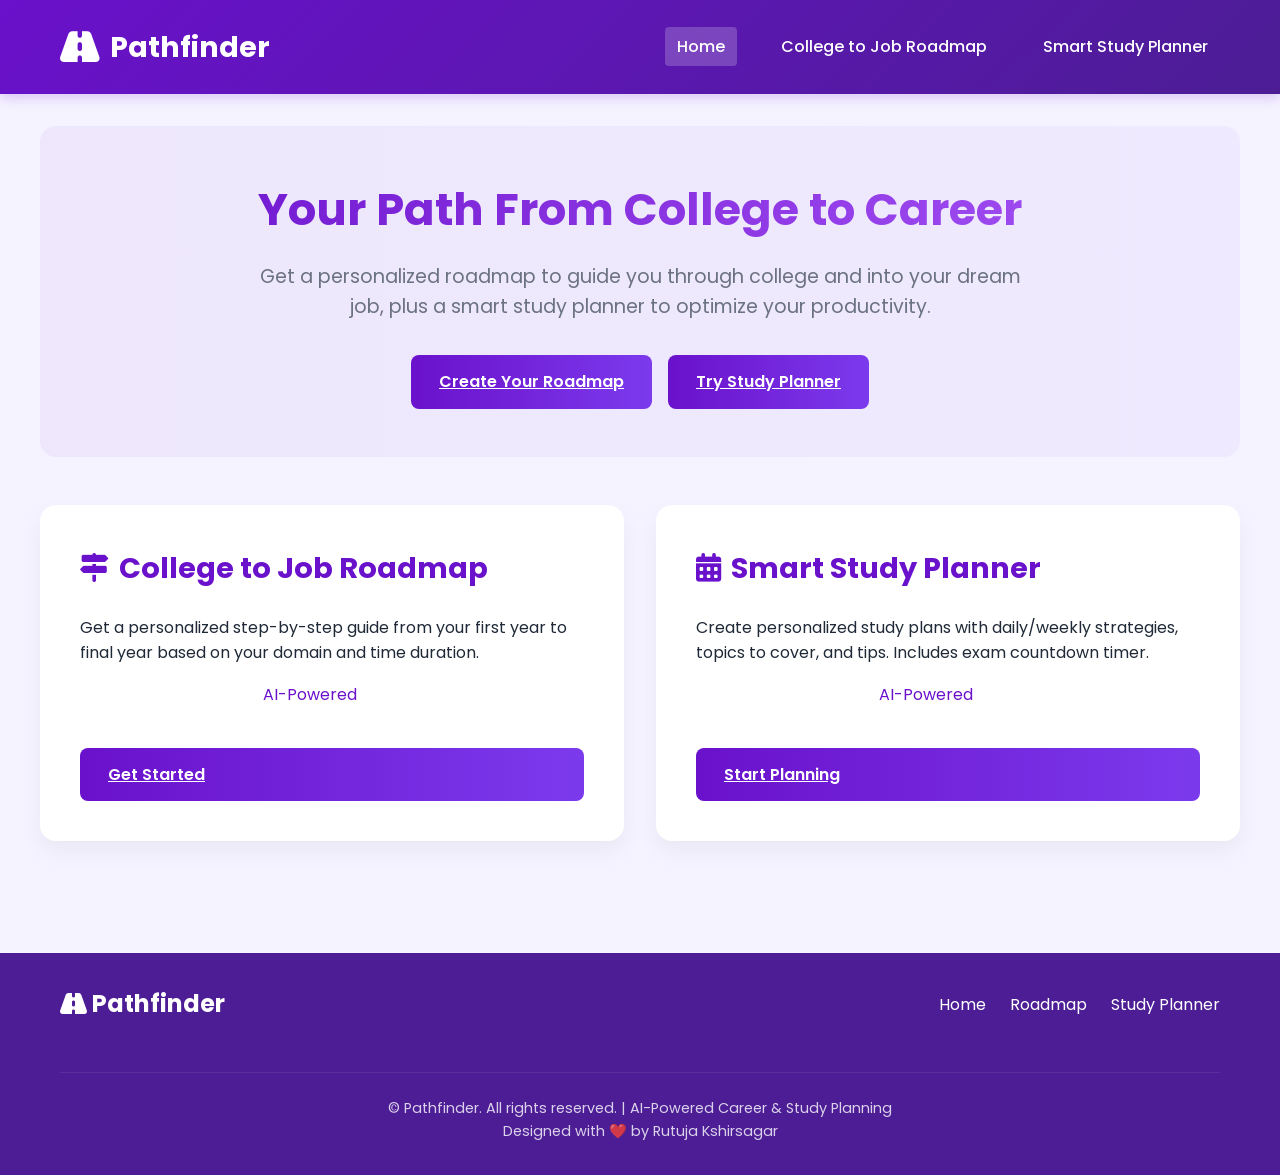
<file: index.html>
<!DOCTYPE html>
<html lang="en">
<head>
    <meta charset="UTF-8">
    <meta name="viewport" content="width=device-width, initial-scale=1.0">
    <title>Pathfinder: College to Career & Study Planner</title>
     <link rel="stylesheet" href="style.css">
    <link rel="stylesheet" href="https://cdnjs.cloudflare.com/ajax/libs/font-awesome/6.4.0/css/all.min.css">
    <link href="https://fonts.googleapis.com/css2?family=Poppins:wght@300;400;500;600;700&display=swap" rel="stylesheet">
    
</head>
<body>
    <!-- Header -->
    <header>
        <div class="container header-content">
            <div class="logo">
                <i class="fas fa-road logo-icon"></i>
                <span>Pathfinder</span>
            </div>
            
            <button class="mobile-menu-btn" id="mobileMenuBtn">
                <i class="fas fa-bars"></i>
            </button>
            
            <nav id="mainNav">
                <ul>
                    <li><a href="#" class="nav-link active" data-page="home">Home</a></li>
                    <li><a href="#" class="nav-link" data-page="roadmap">College to Job Roadmap</a></li>
                    <li><a href="#" class="nav-link" data-page="planner">Smart Study Planner</a></li>
                </ul>
            </nav>
        </div>
    </header>

    <!-- Main Content -->
    <div class="container main-content">
        <!-- Home Page -->
        <div class="page active" id="home-page">
            <div class="hero">
                <h1>Your Path From College to Career</h1>
                <p>Get a personalized roadmap to guide you through college and into your dream job, plus a smart study planner to optimize your productivity.</p>
                <div style="display: flex; gap: 1rem; justify-content: center; flex-wrap: wrap;">
                    <a href="#" class="btn nav-link" data-page="roadmap">Create Your Roadmap</a>
                    <a href="#" class="btn nav-link" data-page="planner">Try Study Planner</a>
                </div>
            </div>
            
            <div style="display: grid; grid-template-columns: repeat(auto-fit, minmax(300px, 1fr)); gap: 2rem;">
                <div class="form-container">
                    <h2 class="form-title"><i class="fas fa-map-signs"></i> College to Job Roadmap</h2>
                    <p>Get a personalized step-by-step guide from your first year to final year based on your domain and time duration.</p>
                    <div class="ai-thinking" style="margin: 1rem 0;">
                        <span>AI-Powered</span>
                        <div class="thinking-dots">
                            <span></span>
                            <span></span>
                            <span></span>
                        </div>
                    </div>
                    <a href="#" class="btn btn-full nav-link" data-page="roadmap" style="margin-top: 1.5rem;">Get Started</a>
                </div>
                
                <div class="form-container">
                    <h2 class="form-title"><i class="fas fa-calendar-alt"></i> Smart Study Planner</h2>
                    <p>Create personalized study plans with daily/weekly strategies, topics to cover, and tips. Includes exam countdown timer.</p>
                    <div class="ai-thinking" style="margin: 1rem 0;">
                        <span>AI-Powered</span>
                        <div class="thinking-dots">
                            <span></span>
                            <span></span>
                            <span></span>
                        </div>
                    </div>
                    <a href="#" class="btn btn-full nav-link" data-page="planner" style="margin-top: 1.5rem;">Start Planning</a>
                </div>
            </div>
        </div>

        <!-- Roadmap Page -->
        <div class="page" id="roadmap-page">
            <h1 class="form-title"><i class="fas fa-road"></i> College to Job Roadmap Generator</h1>
            <p style="margin-bottom: 2rem; color: var(--text-light);">Fill in your details below to get a personalized roadmap from your first year to final year.</p>
            
            <div class="form-container">
                <form id="roadmapForm">
                    <div class="form-row">
                        <div class="form-group">
                            <label for="currentYear"><i class="fas fa-calendar"></i> Current Academic Year</label>
                            <select id="currentYear" required>
                                <option value="" disabled selected>Select your current year</option>
                                <option value="1">First Year</option>
                                <option value="2">Second Year</option>
                                <option value="3">Third Year</option>
                                <option value="4">Fourth Year</option>
                               
                            </select>
                        </div>
                        
                        <div class="form-group">
                            <label for="domain"><i class="fas fa-briefcase"></i> Career Domain</label>
                            <select id="domain" required>
                                <option value="" disabled selected>Select your target domain</option>
                                <option value="software">Software Engineering</option>
                                <option value="data">Data Science / Analytics</option>
                                <option value="finance">Finance / Banking</option>
                                <option value="marketing">Marketing / Digital Marketing</option>
                                <option value="healthcare">Healthcare / Medicine</option>
                                <option value="design">Design / UI/UX</option>
                                <option value="business">Business / Entrepreneurship</option>
                                <option value="engineering">Engineering (Mechanical/Civil/Electrical)</option>
                                <option value="research">Research & Academia</option>
                            </select>
                        </div>
                    </div>
                    
                    <div class="form-row">
                        <div class="form-group">
                            <label for="duration"><i class="fas fa-clock"></i> Duration (in years)</label>
                            <select id="duration" required>
                                <option value="1">1 Years</option>
                                <option value="2" selected>2 Years</option>
                                <option value="3">3 Years</option>
                                <option value="4">4 Years</option>
                            </select>
                        </div>
                        
                        <div class="form-group">
                            <label for="skills"><i class="fas fa-tools"></i> Current Skills (optional)</label>
                            <input type="text" id="skills" placeholder="e.g., Python, Communication, Problem Solving, JavaScript, Data Analysis">
                        </div>
                    </div>
                    
                    <div class="form-group">
                        <label for="goals"><i class="fas fa-bullseye"></i> Career Goals (optional)</label>
                        <textarea id="goals" rows="3" placeholder="Describe your career goals, target companies, salary expectations, etc..."></textarea>
                    </div>
                    
                    <div class="form-group">
                        <label for="university"><i class="fas fa-university"></i> University Type (optional)</label>
                        <select id="university">
                            <option value="" selected>Select your university type</option>
                            <option value="tier1">Tier 1 / Premier Institute</option>
                            <option value="tier2">Tier 2 / State University</option>
                            <option value="tier3">Tier 3 / Private College</option>
                            <option value="online">Online / Distance Learning</option>
                        </select>
                    </div>
                    
                    <button type="submit" class="btn btn-full">
                        <i class="fas fa-magic"></i> Generate AI-Powered Roadmap
                    </button>
                </form>
            </div>
            
            <div class="loader" id="roadmapLoader">
                <div class="loader-spinner"></div>
                <div class="ai-thinking">
                    <span>AI is creating your comprehensive roadmap</span>
                    <div class="thinking-dots">
                        <span></span>
                        <span></span>
                        <span></span>
                    </div>
                </div>
                <p>Analyzing your inputs and generating detailed step-by-step guidance...</p>
            </div>
            
            <div class="results-container" id="roadmapResults">
                <h2 class="results-title"><i class="fas fa-map-marked-alt"></i> Your Personalized AI-Powered Roadmap</h2>
                <div id="roadmapSummary" style="background: linear-gradient(135deg, #f5f3ff, #e9d5ff); padding: 1.5rem; border-radius: 12px; margin-bottom: 2rem;">
                    <!-- Summary will be added here -->
                </div>
                
                <div class="roadmap-container">
                    <div id="roadmapTimeline" class="roadmap-timeline">
                        <!-- Timeline will be generated here -->
                    </div>
                </div>
                
                <div class="progress-section">
                    <h3 class="progress-title"><i class="fas fa-chart-line"></i> Skill Development Progress</h3>
                    <div id="skillProgress" class="progress-grid">
                        <!-- Skill progress will be added here -->
                    </div>
                </div>
                
                <div style="margin-top: 2rem; padding: 1.5rem; background-color: #f0f9ff; border-radius: 12px; border-left: 5px solid #0ea5e9;">
                    <h4 style="color: #0369a1; margin-bottom: 1rem;"><i class="fas fa-lightbulb"></i> AI Recommendations</h4>
                    <div id="aiRecommendations">
                        <!-- AI recommendations will be added here -->
                    </div>
                </div>
            </div>
        </div>

        <!-- Study Planner Page -->
        <div class="page" id="planner-page">
            <h1 class="form-title"><i class="fas fa-calendar-alt"></i> Smart Study Planner</h1>
            <p style="margin-bottom: 2rem; color: var(--text-light);">Create a personalized study plan with daily/weekly strategies and track your exam countdown.</p>
            
            <div class="exam-countdown" id="countdownContainer">
                <h3><i class="fas fa-clock"></i> Exam Countdown</h3>
                <p>Set your exam date to start the countdown timer</p>
                <div style="display: flex; gap: 1rem; margin-top: 1rem; justify-content: center; flex-wrap: wrap;">
                    <input type="date" id="examDate" style="padding: 10px; border-radius: 8px; border: none; width: 200px;">
                    <button class="btn" id="setExamDateBtn">Set Exam Date</button>
                </div>
                
                <div class="countdown-display" id="countdownDisplay" style="display: none;">
                    <div class="countdown-item">
                        <div class="countdown-value" id="days">0</div>
                        <div class="countdown-label">Days</div>
                    </div>
                    <div class="countdown-item">
                        <div class="countdown-value" id="hours">0</div>
                        <div class="countdown-label">Hours</div>
                    </div>
                    <div class="countdown-item">
                        <div class="countdown-value" id="minutes">0</div>
                        <div class="countdown-label">Minutes</div>
                    </div>
                    <div class="countdown-item">
                        <div class="countdown-value" id="seconds">0</div>
                        <div class="countdown-label">Seconds</div>
                    </div>
                </div>
            </div>
            
            <div class="form-container">
                <form id="plannerForm">
                    <div class="planner-controls">
                        <div class="form-group">
                            <label for="studyDuration"><i class="fas fa-clock"></i> Study Duration</label>
                            <select id="studyDuration" required>
                                <option value="7">1 Week</option>
                                <option value="14" selected>2 Weeks</option>
                                <option value="30">1 Month</option>
                                <option value="60">2 Months</option>
                                <option value="90">3 Months</option>
                            </select>
                        </div>
                        
                        <div class="form-group">
                            <label for="studyGoal"><i class="fas fa-bullseye"></i> Study Goal / Subject</label>
                            <input type="text" id="studyGoal" required placeholder="e.g., Computer Science, Mathematics, Biology, Physics, Chemistry">
                        </div>
                        
                        <div class="form-group">
                            <label for="planType"><i class="fas fa-calendar"></i> Plan Type</label>
                            <select id="planType" required>
                                <option value="daily" selected>Daily Plan</option>
                                <option value="weekly">Weekly Plan</option>
                                <option value="monthly">Monthly Plan</option>
                            </select>
                        </div>
                    </div>
                    
                    <div class="form-row">
                        <div class="form-group">
                            <label for="studyTopics"><i class="fas fa-book"></i> Topics to Cover (optional)</label>
                            <textarea id="studyTopics" rows="3" placeholder="List specific topics you want to cover, separated by commas..."></textarea>
                        </div>
                        
                        <div class="form-group">
                            <label for="dailyHours"><i class="fas fa-clock"></i> Daily Study Hours</label>
                            <select id="dailyHours">
                                <option value="2">2 hours/day</option>
                                <option value="3" selected>3 hours/day</option>
                                <option value="4">4 hours/day</option>
                                <option value="5">5+ hours/day</option>
                            </select>
                        </div>
                    </div>
                    
                    <div class="form-group">
                        <label for="learningStyle"><i class="fas fa-brain"></i> Learning Style (optional)</label>
                        <select id="learningStyle">
                            <option value="" selected>Select your preferred learning style</option>
                            <option value="visual">Visual Learner</option>
                            <option value="auditory">Auditory Learner</option>
                            <option value="reading">Reading/Writing Learner</option>
                            <option value="kinesthetic">Kinesthetic/Hands-on Learner</option>
                        </select>
                    </div>
                    
                    <button type="submit" class="btn btn-full">
                        <i class="fas fa-calendar-plus"></i> Generate AI-Powered Study Plan
                    </button>
                </form>
            </div>
            
            <div class="loader" id="plannerLoader">
                <div class="loader-spinner"></div>
                <div class="ai-thinking">
                    <span>AI is creating your optimized study plan</span>
                    <div class="thinking-dots">
                        <span></span>
                        <span></span>
                        <span></span>
                    </div>
                </div>
                <p>Analyzing your subjects, time constraints, and learning preferences...</p>
            </div>
            
            <div class="results-container" id="plannerResults">
                <h2 class="results-title"><i class="fas fa-calendar-check"></i> Your AI-Powered Study Plan</h2>
                <div id="studyPlanOverview" style="background: linear-gradient(135deg, #f5f3ff, #e9d5ff); padding: 1.5rem; border-radius: 12px; margin-bottom: 2rem;">
                    <!-- Overview will be added here -->
                </div>
                
                <div id="studyPlanResult" class="study-plan-result">
                    <!-- Study plan will be generated here -->
                </div>
                
                <div class="study-tips-box" style="margin-top: 2rem;">
                    <h4 style="color: #92400e; margin-bottom: 1rem;"><i class="fas fa-lightbulb"></i> AI Study Tips & Strategies</h4>
                    <div id="studyTips">
                        <!-- Study tips will be added here -->
                    </div>
                </div>
            </div>
        </div>
    </div>

    <!-- Footer -->
    <footer>
        <div class="container">
            <div class="footer-content">
                <div class="footer-logo">
                    <i class="fas fa-road"></i> Pathfinder
                </div>
                
                <div class="footer-links">
                    <a href="#" class="nav-link" data-page="home">Home</a>
                    <a href="roadmap-page" class="nav-link" data-page="roadmap">Roadmap</a>
                    <a href="#" class="nav-link" data-page="planner">Study Planner</a>
                </div>
                
                <div class="copyright">
                    &copy;  Pathfinder. All rights reserved. | AI-Powered Career & Study Planning
                    <p>Designed with ❤️ by Rutuja Kshirsagar</p>
                </div>
                 
            </div>
        </div>
    </footer>

   <script src="script.js"></script>

</body>
</html>
</file>
<file: style.css>
:root {
            --primary-color: #6a11cb;
            --secondary-color: #7c3aed;
            --accent-color: #a855f7;
            --light-purple: #e9d5ff;
            --dark-purple: #4c1d95;
            --text-dark: #1f2937;
            --text-light: #6b7280;
            --background: #f5f3ff;
            --card-bg: #ffffff;
            --success: #10b981;
            --warning: #f59e0b;
            --error: #ef4444;
        }

        * {
            margin: 0;
            padding: 0;
            box-sizing: border-box;
        }

        body {
            font-family: 'Poppins', sans-serif;
            background-color: var(--background);
            color: var(--text-dark);
            line-height: 1.6;
        }

        .container {
            max-width: 1200px;
            margin: 0 auto;
            padding: 0 20px;
        }

        /* Header & Navigation */
        header {
            background: linear-gradient(135deg, var(--primary-color), var(--dark-purple));
            color: white;
            padding: 1.5rem 0;
            box-shadow: 0 4px 12px rgba(106, 17, 203, 0.2);
        }

        .header-content {
            display: flex;
            justify-content: space-between;
            align-items: center;
        }

        .logo {
            display: flex;
            align-items: center;
            gap: 10px;
            font-size: 1.8rem;
            font-weight: 700;
        }

        .logo-icon {
            font-size: 2.2rem;
        }

        nav ul {
            display: flex;
            list-style: none;
            gap: 2rem;
        }

        nav a {
            color: white;
            text-decoration: none;
            font-weight: 500;
            padding: 8px 12px;
            border-radius: 4px;
            transition: background-color 0.3s;
        }

        nav a:hover {
            background-color: rgba(255, 255, 255, 0.1);
        }

        nav a.active {
            background-color: rgba(255, 255, 255, 0.2);
        }

        .mobile-menu-btn {
            display: none;
            background: none;
            border: none;
            color: white;
            font-size: 1.5rem;
            cursor: pointer;
        }

        /* Main Content */
        .main-content {
            padding: 2rem 0;
            min-height: calc(100vh - 180px);
        }

        .page {
            display: none;
            animation: fadeIn 0.5s ease;
        }

        .page.active {
            display: block;
        }

        @keyframes fadeIn {
            from { opacity: 0; transform: translateY(10px); }
            to { opacity: 1; transform: translateY(0); }
        }

        /* Hero Section */
        .hero {
            text-align: center;
            padding: 3rem 0;
            background: linear-gradient(to right, rgba(106, 17, 203, 0.05), rgba(124, 58, 237, 0.05));
            border-radius: 16px;
            margin-bottom: 3rem;
        }

        .hero h1 {
            font-size: 2.8rem;
            margin-bottom: 1rem;
            background: linear-gradient(to right, var(--primary-color), var(--accent-color));
           background-clip: text;              /* Standard property */
  -webkit-background-clip: text;      /* WebKit-specific */
  -webkit-text-fill-color: transparent;
  color: transparent;   
        }

        .hero p {
            font-size: 1.2rem;
            color: var(--text-light);
            max-width: 800px;
            margin: 0 auto 2rem;
        }

        /* Form Styling */
        .form-container {
            background-color: var(--card-bg);
            border-radius: 16px;
            padding: 2.5rem;
            box-shadow: 0 10px 25px rgba(0, 0, 0, 0.05);
            margin-bottom: 2rem;
        }

        .form-title {
            font-size: 1.8rem;
            margin-bottom: 1.5rem;
            color: var(--primary-color);
            display: flex;
            align-items: center;
            gap: 10px;
        }

        .form-row {
            display: grid;
            grid-template-columns: repeat(auto-fit, minmax(250px, 1fr));
            gap: 1.5rem;
            margin-bottom: 1.5rem;
        }

        .form-group {
            margin-bottom: 1.5rem;
        }

        label {
            display: block;
            margin-bottom: 8px;
            font-weight: 500;
            color: var(--text-dark);
        }

        select, input, textarea {
            width: 100%;
            padding: 14px;
            border: 1px solid #d1d5db;
            border-radius: 8px;
            font-family: 'Poppins', sans-serif;
            font-size: 1rem;
            transition: border-color 0.3s, box-shadow 0.3s;
        }

        select:focus, input:focus, textarea:focus {
            outline: none;
            border-color: var(--accent-color);
            box-shadow: 0 0 0 3px rgba(168, 85, 247, 0.2);
        }

        .btn {
            display: inline-block;
            background: linear-gradient(to right, var(--primary-color), var(--secondary-color));
            color: white;
            border: none;
            padding: 14px 28px;
            border-radius: 8px;
            font-size: 1rem;
            font-weight: 600;
            cursor: pointer;
            transition: transform 0.3s, box-shadow 0.3s;
        }

        .btn:hover {
            transform: translateY(-2px);
            box-shadow: 0 6px 15px rgba(106, 17, 203, 0.3);
        }

        .btn:active {
            transform: translateY(0);
        }

        .btn-full {
            width: 100%;
        }

        /* Results Section */
        .results-container {
            background-color: var(--card-bg);
            border-radius: 16px;
            padding: 2.5rem;
            box-shadow: 0 10px 25px rgba(0, 0, 0, 0.05);
            margin-top: 2rem;
            display: none;
        }

        .results-title {
            font-size: 1.8rem;
            margin-bottom: 1.5rem;
            color: var(--primary-color);
            display: flex;
            align-items: center;
            gap: 10px;
        }

        /* Enhanced Roadmap Timeline */
        .roadmap-container {
            position: relative;
            padding: 2rem 0;
        }

        .roadmap-timeline {
            position: relative;
            padding-left: 50px;
        }

        .roadmap-timeline::before {
            content: '';
            position: absolute;
            left: 25px;
            top: 0;
            bottom: 0;
            width: 4px;
            background: linear-gradient(to bottom, var(--primary-color), var(--accent-color));
            border-radius: 2px;
        }

        .timeline-year-card {
            position: relative;
            margin-bottom: 2.5rem;
            padding-left: 40px;
        }

        .timeline-year-card::before {
            content: '';
            position: absolute;
            left: 17px;
            top: 15px;
            width: 20px;
            height: 20px;
            border-radius: 50%;
            background-color: var(--primary-color);
            border: 4px solid white;
            box-shadow: 0 0 0 3px var(--light-purple);
            z-index: 2;
        }

        .timeline-year {
            font-size: 1.4rem;
            font-weight: 700;
            color: var(--primary-color);
            margin-bottom: 15px;
            display: flex;
            align-items: center;
            gap: 10px;
        }

        .timeline-content {
            background-color: white;
            padding: 1.8rem;
            border-radius: 12px;
            border-left: 5px solid var(--accent-color);
            box-shadow: 0 5px 15px rgba(0, 0, 0, 0.05);
        }

        .semester-section {
            margin-bottom: 1.5rem;
            padding-bottom: 1.5rem;
            border-bottom: 1px dashed #e5e7eb;
        }

        .semester-section:last-child {
            margin-bottom: 0;
            padding-bottom: 0;
            border-bottom: none;
        }

        .semester-title {
            color: var(--dark-purple);
            margin-bottom: 12px;
            display: flex;
            align-items: center;
            gap: 8px;
        }

        .step-item {
            margin-bottom: 12px;
            padding-left: 24px;
            position: relative;
        }

        .step-item::before {
            content: '✓';
            position: absolute;
            left: 0;
            color: var(--success);
            font-weight: bold;
        }

        .skill-badge {
            display: inline-block;
            background-color: var(--light-purple);
            color: var(--dark-purple);
            padding: 4px 12px;
            border-radius: 20px;
            font-size: 0.85rem;
            margin: 4px 8px 4px 0;
        }

        .time-estimate {
            display: inline-flex;
            align-items: center;
            gap: 5px;
            background-color: #f0f9ff;
            color: #0369a1;
            padding: 4px 10px;
            border-radius: 12px;
            font-size: 0.85rem;
            margin-top: 8px;
        }

        /* Enhanced Study Planner Styles */
        .planner-controls {
            display: grid;
            grid-template-columns: repeat(auto-fit, minmax(200px, 1fr));
            gap: 1.5rem;
            margin-bottom: 2rem;
        }

        .exam-countdown {
            background: linear-gradient(to right, var(--primary-color), var(--secondary-color));
            color: white;
            padding: 1.5rem;
            border-radius: 12px;
            text-align: center;
            margin-bottom: 2rem;
        }

        .countdown-display {
            display: flex;
            justify-content: center;
            gap: 2rem;
            margin-top: 1rem;
        }

        .countdown-item {
            text-align: center;
        }

        .countdown-value {
            font-size: 2.5rem;
            font-weight: 700;
            line-height: 1;
        }

        .countdown-label {
            font-size: 0.9rem;
            opacity: 0.9;
        }

        /* Enhanced Study Plan Results */
        .study-plan-result {
            display: grid;
            grid-template-columns: repeat(auto-fit, minmax(350px, 1fr));
            gap: 1.8rem;
            margin-top: 2rem;
        }

        .study-period {
            background-color: var(--card-bg);
            border-radius: 12px;
            padding: 1.8rem;
            box-shadow: 0 5px 15px rgba(0, 0, 0, 0.05);
            border-top: 4px solid var(--accent-color);
        }

        .period-title {
            color: var(--primary-color);
            margin-bottom: 1.2rem;
            padding-bottom: 10px;
            border-bottom: 2px solid var(--light-purple);
            display: flex;
            align-items: center;
            justify-content: space-between;
        }

        .total-hours {
            background-color: var(--light-purple);
            color: var(--dark-purple);
            padding: 4px 12px;
            border-radius: 20px;
            font-size: 0.9rem;
            font-weight: 600;
        }

        .study-topic-item {
            background-color: white;
            padding: 1.2rem;
            border-radius: 8px;
            margin-bottom: 1rem;
            border-left: 4px solid var(--secondary-color);
        }

        .topic-header {
            display: flex;
            justify-content: space-between;
            align-items: center;
            margin-bottom: 8px;
        }

        .topic-name {
            font-weight: 600;
            color: var(--text-dark);
        }

        .topic-time {
            background-color: #f0f9ff;
            color: #0369a1;
            padding: 3px 10px;
            border-radius: 12px;
            font-size: 0.85rem;
            font-weight: 600;
        }

        .subtopics {
            margin-top: 10px;
            padding-left: 20px;
        }

        .subtopic {
            margin-bottom: 6px;
            color: var(--text-light);
            position: relative;
        }

        .subtopic::before {
            content: '•';
            position: absolute;
            left: -15px;
            color: var(--accent-color);
        }

        .study-tips-box {
            background-color: #fef3c7;
            padding: 1.2rem;
            border-radius: 8px;
            margin-top: 1.5rem;
            border-left: 4px solid var(--warning);
        }

        .tip-item {
            display: flex;
            align-items: flex-start;
            gap: 10px;
            margin-bottom: 10px;
        }

        .tip-item i {
            color: var(--warning);
            margin-top: 3px;
        }

        /* Progress Section */
        .progress-section {
            margin-top: 2rem;
            padding-top: 1.5rem;
            border-top: 2px dashed var(--light-purple);
        }

        .progress-title {
            color: var(--primary-color);
            margin-bottom: 1rem;
            display: flex;
            align-items: center;
            gap: 10px;
        }

        .progress-grid {
            display: grid;
            grid-template-columns: repeat(auto-fit, minmax(300px, 1fr));
            gap: 1.5rem;
        }

        .progress-card {
            background-color: white;
            padding: 1.5rem;
            border-radius: 12px;
            box-shadow: 0 5px 10px rgba(0, 0, 0, 0.05);
        }

        .progress-card h4 {
            color: var(--dark-purple);
            margin-bottom: 12px;
            display: flex;
            align-items: center;
            gap: 8px;
        }

        /* Footer */
        footer {
            background-color: var(--dark-purple);
            color: white;
            padding: 2rem 0;
            text-align: center;
            margin-top: 3rem;
        }

        .footer-content {
            display: flex;
            justify-content: space-between;
            align-items: center;
            flex-wrap: wrap;
            gap: 1.5rem;
        }

        .footer-logo {
            font-size: 1.5rem;
            font-weight: 700;
        }

        .footer-links {
            display: flex;
            gap: 1.5rem;
        }

        .footer-links a {
            color: white;
            text-decoration: none;
            transition: opacity 0.3s;
        }

        .footer-links a:hover {
            opacity: 0.8;
        }

        .copyright {
            width: 100%;
            margin-top: 1.5rem;
            padding-top: 1.5rem;
            border-top: 1px solid rgba(255, 255, 255, 0.1);
            font-size: 0.9rem;
            opacity: 0.8;
        }

        /* Responsive Design */
        @media (max-width: 768px) {
            .header-content {
                flex-direction: column;
                gap: 1rem;
            }

            nav ul {
                flex-direction: column;
                align-items: center;
                gap: 1rem;
            }

            .mobile-menu-btn {
                display: block;
            }

            .hero h1 {
                font-size: 2.2rem;
            }

            .hero p {
                font-size: 1.1rem;
            }

            .form-container, .results-container {
                padding: 1.5rem;
            }

            .countdown-display {
                gap: 1rem;
            }

            .countdown-value {
                font-size: 2rem;
            }

            .roadmap-timeline {
                padding-left: 30px;
            }

            .roadmap-timeline::before {
                left: 15px;
            }

            .timeline-year-card {
                padding-left: 25px;
            }

            .timeline-year-card::before {
                left: 7px;
            }

            .footer-content {
                flex-direction: column;
                text-align: center;
            }
        }

        /* Loading Animation */
        .loader {
            display: none;
            text-align: center;
            padding: 2rem;
        }

        .loader-spinner {
            width: 50px;
            height: 50px;
            border: 5px solid var(--light-purple);
            border-top: 5px solid var(--primary-color);
            border-radius: 50%;
            animation: spin 1s linear infinite;
            margin: 0 auto 1rem;
        }

        @keyframes spin {
            0% { transform: rotate(0deg); }
            100% { transform: rotate(360deg); }
        }

        /* AI Thinking Animation */
        .ai-thinking {
            display: flex;
            align-items: center;
            justify-content: center;
            gap: 10px;
            margin: 1rem 0;
            color: var(--primary-color);
        }

        .thinking-dots {
            display: flex;
            gap: 5px;
        }

        .thinking-dots span {
            width: 8px;
            height: 8px;
            border-radius: 50%;
            background-color: var(--primary-color);
            animation: bounce 1.4s infinite ease-in-out both;
        }

        .thinking-dots span:nth-child(1) { animation-delay: -0.32s; }
        .thinking-dots span:nth-child(2) { animation-delay: -0.16s; }

        @keyframes bounce {
            0%, 80%, 100% { transform: scale(0); }
            40% { transform: scale(1.0); }
        }
</file>
<file: s-style.css>
:root {
            --primary-color: #6a11cb;
            --secondary-color: #7c3aed;
            --accent-color: #a855f7;
            --light-purple: #e9d5ff;
            --dark-purple: #4c1d95;
            --text-dark: #1f2937;
            --text-light: #6b7280;
            --background: #f5f3ff;
            --card-bg: #ffffff;
            --success: #10b981;
            --warning: #f59e0b;
            --error: #ef4444;
        }

        * {
            margin: 0;
            padding: 0;
            box-sizing: border-box;
        }

        body {
            font-family: 'Poppins', sans-serif;
            background-color: var(--background);
            color: var(--text-dark);
            line-height: 1.6;
        }

        .container {
            max-width: 1200px;
            margin: 0 auto;
            padding: 0 20px;
        }

        /* Header & Navigation */
        header {
            background: linear-gradient(135deg, var(--primary-color), var(--dark-purple));
            color: white;
            padding: 1.5rem 0;
            box-shadow: 0 4px 12px rgba(106, 17, 203, 0.2);
        }

        .header-content {
            display: flex;
            justify-content: space-between;
            align-items: center;
        }

        .logo {
            display: flex;
            align-items: center;
            gap: 10px;
            font-size: 1.8rem;
            font-weight: 700;
        }

        .logo-icon {
            font-size: 2.2rem;
        }

        nav ul {
            display: flex;
            list-style: none;
            gap: 2rem;
        }

        nav a {
            color: white;
            text-decoration: none;
            font-weight: 500;
            padding: 8px 12px;
            border-radius: 4px;
            transition: background-color 0.3s;
        }

        nav a:hover {
            background-color: rgba(255, 255, 255, 0.1);
        }

        nav a.active {
            background-color: rgba(255, 255, 255, 0.2);
        }

        .mobile-menu-btn {
            display: none;
            background: none;
            border: none;
            color: white;
            font-size: 1.5rem;
            cursor: pointer;
        }

        /* Main Content */
        .main-content {
            padding: 2rem 0;
            min-height: calc(100vh - 180px);
        }

        .page {
            display: none;
            animation: fadeIn 0.5s ease;
        }

        .page.active {
            display: block;
        }

        @keyframes fadeIn {
            from { opacity: 0; transform: translateY(10px); }
            to { opacity: 1; transform: translateY(0); }
        }

        /* Hero Section */
        .hero {
            text-align: center;
            padding: 3rem 0;
            background: linear-gradient(to right, rgba(106, 17, 203, 0.05), rgba(124, 58, 237, 0.05));
            border-radius: 16px;
            margin-bottom: 3rem;
        }

        .hero h1 {
            font-size: 2.8rem;
            margin-bottom: 1rem;
            background: linear-gradient(to right, var(--primary-color), var(--accent-color));
           background-clip: text;              /* Standard property */
  -webkit-background-clip: text;      /* WebKit-specific */
  -webkit-text-fill-color: transparent;
  color: transparent;   
        }

        .hero p {
            font-size: 1.2rem;
            color: var(--text-light);
            max-width: 800px;
            margin: 0 auto 2rem;
        }

        /* Form Styling */
        .form-container {
            background-color: var(--card-bg);
            border-radius: 16px;
            padding: 2.5rem;
            box-shadow: 0 10px 25px rgba(0, 0, 0, 0.05);
            margin-bottom: 2rem;
        }

        .form-title {
            font-size: 1.8rem;
            margin-bottom: 1.5rem;
            color: var(--primary-color);
            display: flex;
            align-items: center;
            gap: 10px;
        }

        .form-row {
            display: grid;
            grid-template-columns: repeat(auto-fit, minmax(250px, 1fr));
            gap: 1.5rem;
            margin-bottom: 1.5rem;
        }

        .form-group {
            margin-bottom: 1.5rem;
        }

        label {
            display: block;
            margin-bottom: 8px;
            font-weight: 500;
            color: var(--text-dark);
        }

        select, input, textarea {
            width: 100%;
            padding: 14px;
            border: 1px solid #d1d5db;
            border-radius: 8px;
            font-family: 'Poppins', sans-serif;
            font-size: 1rem;
            transition: border-color 0.3s, box-shadow 0.3s;
        }

        select:focus, input:focus, textarea:focus {
            outline: none;
            border-color: var(--accent-color);
            box-shadow: 0 0 0 3px rgba(168, 85, 247, 0.2);
        }

        .btn {
            display: inline-block;
            background: linear-gradient(to right, var(--primary-color), var(--secondary-color));
            color: white;
            border: none;
            padding: 14px 28px;
            border-radius: 8px;
            font-size: 1rem;
            font-weight: 600;
            cursor: pointer;
            transition: transform 0.3s, box-shadow 0.3s;
        }

        .btn:hover {
            transform: translateY(-2px);
            box-shadow: 0 6px 15px rgba(106, 17, 203, 0.3);
        }

        .btn:active {
            transform: translateY(0);
        }

        .btn-full {
            width: 100%;
        }

        /* Results Section */
        .results-container {
            background-color: var(--card-bg);
            border-radius: 16px;
            padding: 2.5rem;
            box-shadow: 0 10px 25px rgba(0, 0, 0, 0.05);
            margin-top: 2rem;
            display: none;
        }

        .results-title {
            font-size: 1.8rem;
            margin-bottom: 1.5rem;
            color: var(--primary-color);
            display: flex;
            align-items: center;
            gap: 10px;
        }

        /* Enhanced Roadmap Timeline */
        .roadmap-container {
            position: relative;
            padding: 2rem 0;
        }

        .roadmap-timeline {
            position: relative;
            padding-left: 50px;
        }

        .roadmap-timeline::before {
            content: '';
            position: absolute;
            left: 25px;
            top: 0;
            bottom: 0;
            width: 4px;
            background: linear-gradient(to bottom, var(--primary-color), var(--accent-color));
            border-radius: 2px;
        }

        .timeline-year-card {
            position: relative;
            margin-bottom: 2.5rem;
            padding-left: 40px;
        }

        .timeline-year-card::before {
            content: '';
            position: absolute;
            left: 17px;
            top: 15px;
            width: 20px;
            height: 20px;
            border-radius: 50%;
            background-color: var(--primary-color);
            border: 4px solid white;
            box-shadow: 0 0 0 3px var(--light-purple);
            z-index: 2;
        }

        .timeline-year {
            font-size: 1.4rem;
            font-weight: 700;
            color: var(--primary-color);
            margin-bottom: 15px;
            display: flex;
            align-items: center;
            gap: 10px;
        }

        .timeline-content {
            background-color: white;
            padding: 1.8rem;
            border-radius: 12px;
            border-left: 5px solid var(--accent-color);
            box-shadow: 0 5px 15px rgba(0, 0, 0, 0.05);
        }

        .semester-section {
            margin-bottom: 1.5rem;
            padding-bottom: 1.5rem;
            border-bottom: 1px dashed #e5e7eb;
        }

        .semester-section:last-child {
            margin-bottom: 0;
            padding-bottom: 0;
            border-bottom: none;
        }

        .semester-title {
            color: var(--dark-purple);
            margin-bottom: 12px;
            display: flex;
            align-items: center;
            gap: 8px;
        }

        .step-item {
            margin-bottom: 12px;
            padding-left: 24px;
            position: relative;
        }

        .step-item::before {
            content: '✓';
            position: absolute;
            left: 0;
            color: var(--success);
            font-weight: bold;
        }

        .skill-badge {
            display: inline-block;
            background-color: var(--light-purple);
            color: var(--dark-purple);
            padding: 4px 12px;
            border-radius: 20px;
            font-size: 0.85rem;
            margin: 4px 8px 4px 0;
        }

        .time-estimate {
            display: inline-flex;
            align-items: center;
            gap: 5px;
            background-color: #f0f9ff;
            color: #0369a1;
            padding: 4px 10px;
            border-radius: 12px;
            font-size: 0.85rem;
            margin-top: 8px;
        }

        /* Enhanced Study Planner Styles */
        .planner-controls {
            display: grid;
            grid-template-columns: repeat(auto-fit, minmax(200px, 1fr));
            gap: 1.5rem;
            margin-bottom: 2rem;
        }

        .exam-countdown {
            background: linear-gradient(to right, var(--primary-color), var(--secondary-color));
            color: white;
            padding: 1.5rem;
            border-radius: 12px;
            text-align: center;
            margin-bottom: 2rem;
        }

        .countdown-display {
            display: flex;
            justify-content: center;
            gap: 2rem;
            margin-top: 1rem;
        }

        .countdown-item {
            text-align: center;
        }

        .countdown-value {
            font-size: 2.5rem;
            font-weight: 700;
            line-height: 1;
        }

        .countdown-label {
            font-size: 0.9rem;
            opacity: 0.9;
        }

        /* Enhanced Study Plan Results */
        .study-plan-result {
            display: grid;
            grid-template-columns: repeat(auto-fit, minmax(350px, 1fr));
            gap: 1.8rem;
            margin-top: 2rem;
        }

        .study-period {
            background-color: var(--card-bg);
            border-radius: 12px;
            padding: 1.8rem;
            box-shadow: 0 5px 15px rgba(0, 0, 0, 0.05);
            border-top: 4px solid var(--accent-color);
        }

        .period-title {
            color: var(--primary-color);
            margin-bottom: 1.2rem;
            padding-bottom: 10px;
            border-bottom: 2px solid var(--light-purple);
            display: flex;
            align-items: center;
            justify-content: space-between;
        }

        .total-hours {
            background-color: var(--light-purple);
            color: var(--dark-purple);
            padding: 4px 12px;
            border-radius: 20px;
            font-size: 0.9rem;
            font-weight: 600;
        }

        .study-topic-item {
            background-color: white;
            padding: 1.2rem;
            border-radius: 8px;
            margin-bottom: 1rem;
            border-left: 4px solid var(--secondary-color);
        }

        .topic-header {
            display: flex;
            justify-content: space-between;
            align-items: center;
            margin-bottom: 8px;
        }

        .topic-name {
            font-weight: 600;
            color: var(--text-dark);
        }

        .topic-time {
            background-color: #f0f9ff;
            color: #0369a1;
            padding: 3px 10px;
            border-radius: 12px;
            font-size: 0.85rem;
            font-weight: 600;
        }

        .subtopics {
            margin-top: 10px;
            padding-left: 20px;
        }

        .subtopic {
            margin-bottom: 6px;
            color: var(--text-light);
            position: relative;
        }

        .subtopic::before {
            content: '•';
            position: absolute;
            left: -15px;
            color: var(--accent-color);
        }

        .study-tips-box {
            background-color: #fef3c7;
            padding: 1.2rem;
            border-radius: 8px;
            margin-top: 1.5rem;
            border-left: 4px solid var(--warning);
        }

        .tip-item {
            display: flex;
            align-items: flex-start;
            gap: 10px;
            margin-bottom: 10px;
        }

        .tip-item i {
            color: var(--warning);
            margin-top: 3px;
        }

        /* Progress Section */
        .progress-section {
            margin-top: 2rem;
            padding-top: 1.5rem;
            border-top: 2px dashed var(--light-purple);
        }

        .progress-title {
            color: var(--primary-color);
            margin-bottom: 1rem;
            display: flex;
            align-items: center;
            gap: 10px;
        }

        .progress-grid {
            display: grid;
            grid-template-columns: repeat(auto-fit, minmax(300px, 1fr));
            gap: 1.5rem;
        }

        .progress-card {
            background-color: white;
            padding: 1.5rem;
            border-radius: 12px;
            box-shadow: 0 5px 10px rgba(0, 0, 0, 0.05);
        }

        .progress-card h4 {
            color: var(--dark-purple);
            margin-bottom: 12px;
            display: flex;
            align-items: center;
            gap: 8px;
        }

        /* Footer */
        footer {
            background-color: var(--dark-purple);
            color: white;
            padding: 2rem 0;
            text-align: center;
            margin-top: 3rem;
        }

        .footer-content {
            display: flex;
            justify-content: space-between;
            align-items: center;
            flex-wrap: wrap;
            gap: 1.5rem;
        }

        .footer-logo {
            font-size: 1.5rem;
            font-weight: 700;
        }

        .footer-links {
            display: flex;
            gap: 1.5rem;
        }

        .footer-links a {
            color: white;
            text-decoration: none;
            transition: opacity 0.3s;
        }

        .footer-links a:hover {
            opacity: 0.8;
        }

        .copyright {
            width: 100%;
            margin-top: 1.5rem;
            padding-top: 1.5rem;
            border-top: 1px solid rgba(255, 255, 255, 0.1);
            font-size: 0.9rem;
            opacity: 0.8;
        }

        /* Responsive Design */
        @media (max-width: 768px) {
            .header-content {
                flex-direction: column;
                gap: 1rem;
            }

            nav ul {
                flex-direction: column;
                align-items: center;
                gap: 1rem;
            }

            .mobile-menu-btn {
                display: block;
            }

            .hero h1 {
                font-size: 2.2rem;
            }

            .hero p {
                font-size: 1.1rem;
            }

            .form-container, .results-container {
                padding: 1.5rem;
            }

            .countdown-display {
                gap: 1rem;
            }

            .countdown-value {
                font-size: 2rem;
            }

            .roadmap-timeline {
                padding-left: 30px;
            }

            .roadmap-timeline::before {
                left: 15px;
            }

            .timeline-year-card {
                padding-left: 25px;
            }

            .timeline-year-card::before {
                left: 7px;
            }

            .footer-content {
                flex-direction: column;
                text-align: center;
            }
        }

        /* Loading Animation */
        .loader {
            display: none;
            text-align: center;
            padding: 2rem;
        }

        .loader-spinner {
            width: 50px;
            height: 50px;
            border: 5px solid var(--light-purple);
            border-top: 5px solid var(--primary-color);
            border-radius: 50%;
            animation: spin 1s linear infinite;
            margin: 0 auto 1rem;
        }

        @keyframes spin {
            0% { transform: rotate(0deg); }
            100% { transform: rotate(360deg); }
        }

        /* AI Thinking Animation */
        .ai-thinking {
            display: flex;
            align-items: center;
            justify-content: center;
            gap: 10px;
            margin: 1rem 0;
            color: var(--primary-color);
        }

        .thinking-dots {
            display: flex;
            gap: 5px;
        }

        .thinking-dots span {
            width: 8px;
            height: 8px;
            border-radius: 50%;
            background-color: var(--primary-color);
            animation: bounce 1.4s infinite ease-in-out both;
        }

        .thinking-dots span:nth-child(1) { animation-delay: -0.32s; }
        .thinking-dots span:nth-child(2) { animation-delay: -0.16s; }

        @keyframes bounce {
            0%, 80%, 100% { transform: scale(0); }
            40% { transform: scale(1.0); }
        }
</file>
